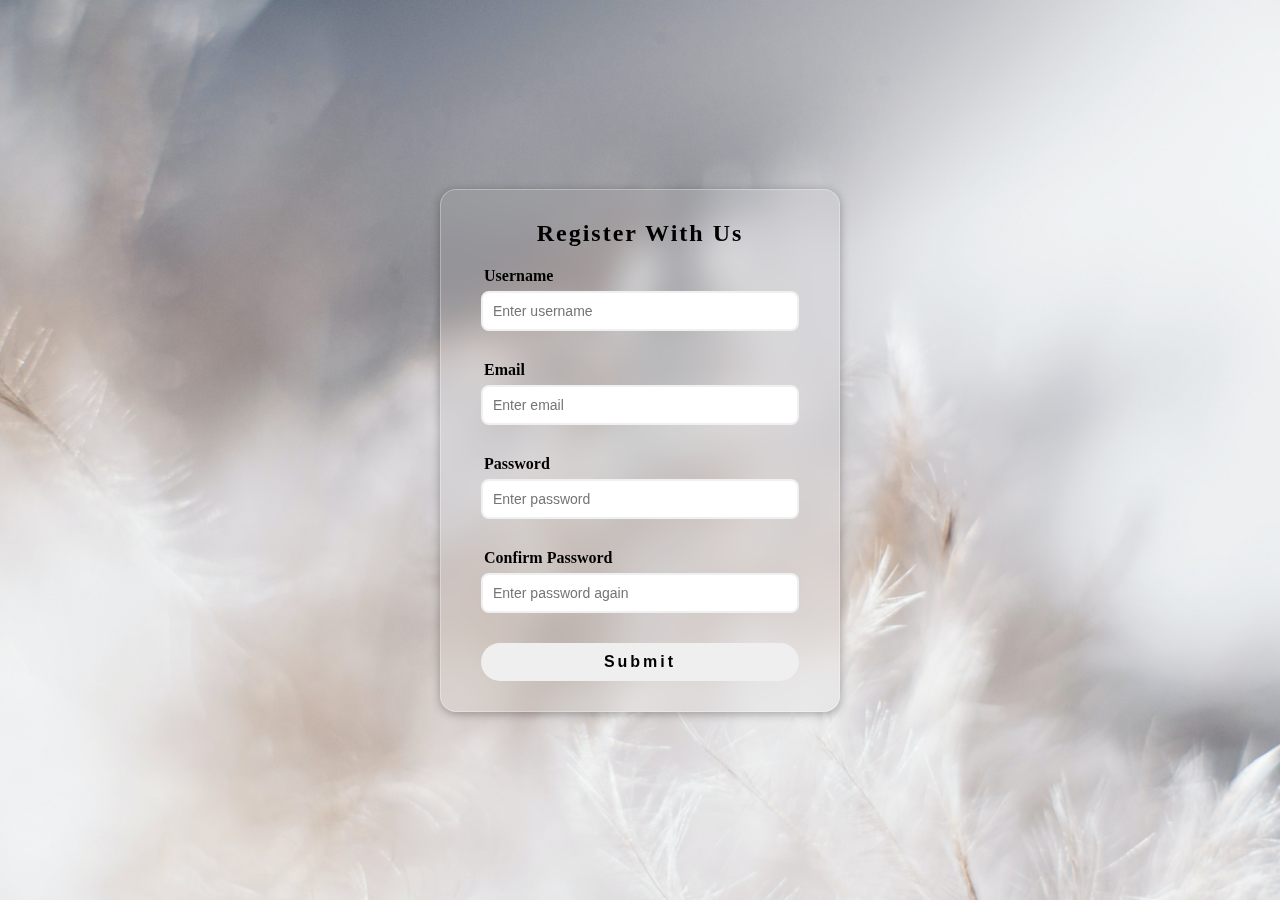
<file: Example_1_Form_Validator/index.html>
<!DOCTYPE html>
<html lang="en">
<head>
    <meta charset="UTF-8">
    <meta http-equiv="X-UA-Compatible" content="IE=edge">
    <meta name="viewport" content="width=device-width, initial-scale=1.0">
    <title>Form Validator</title>
    <!-- Style CSS -->
    <link rel="stylesheet" href="style.css">
    <!-- Google Font -->
    <link href="https://fonts.googleapis.com/css2?family=Open+Sans:wght@300&display=swap" rel="stylesheet">

</head>
<body>
    <div class="container">
        <form id="form" class="form">
            <h2>Register With Us</h2>
            <div class="form-control">
                <label for="username">Username</label>
                <input autocomplete="off" type="text" id="username" placeholder="Enter username">
                <small>Error message</small>
            </div>
            <div class="form-control">
                <label for="email">Email</label>
                <input autocomplete="off" type="text" id="email" placeholder="Enter email">
                <small>Error message</small>
            </div><div class="form-control">
                <label for="password">Password</label>
                <input autocomplete="off" type="password" id="password" placeholder="Enter password">
                <small>Error message</small>
            </div><div class="form-control">
                <label for="password2">Confirm Password</label>
                <input autocomplete="off" type="password" id="password2" placeholder="Enter password again">
                <small>Error message</small>
            </div>
            <button>Submit</button>
        </form>
    </div>




    <!-- Script JS -->
    <script src="script.js"></script>
</body>
</html>
</file>
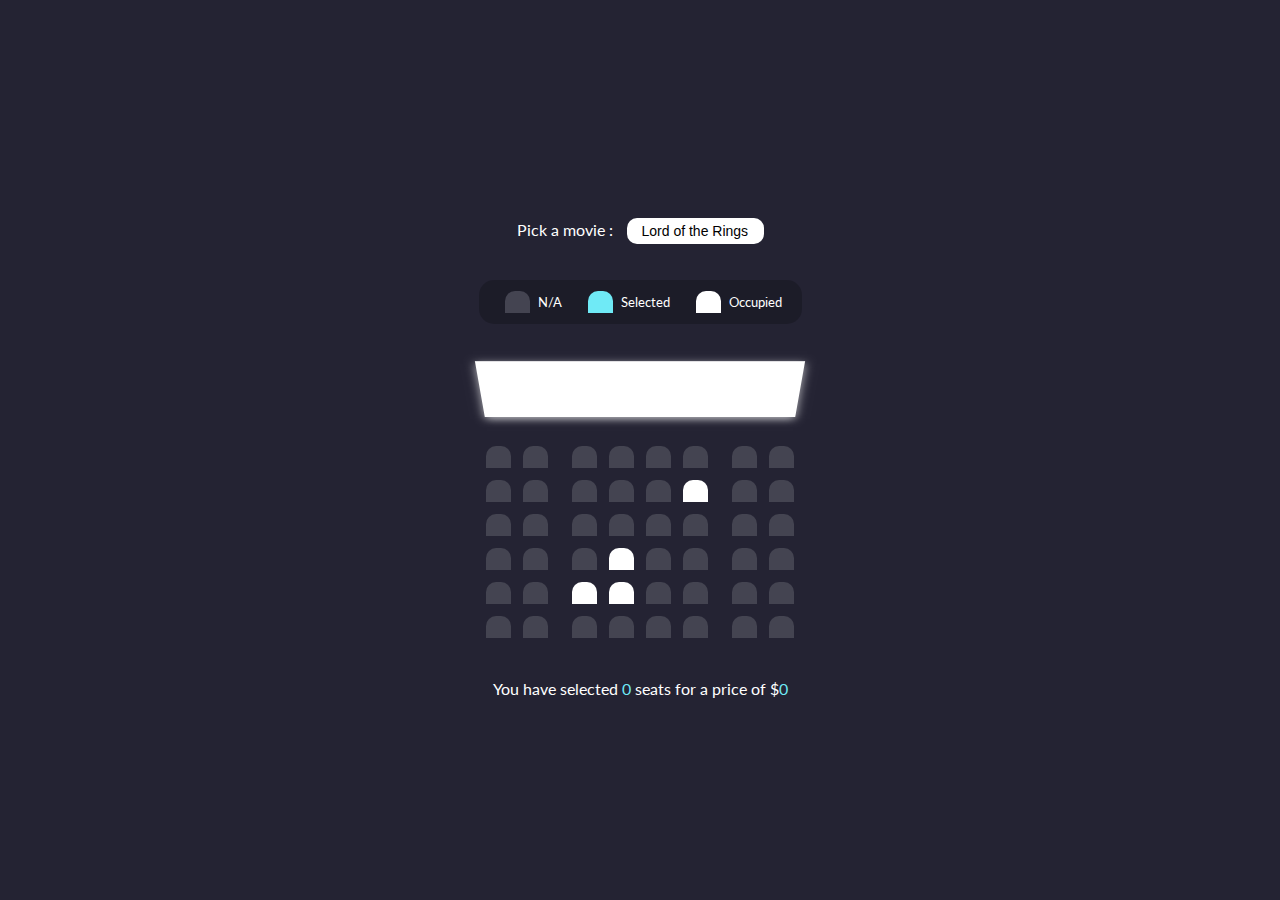
<file: Example_2_Movie_Seat_Booking/index.html>
<!DOCTYPE html>
<html lang="en">
<head>
    <meta charset="UTF-8">
    <meta http-equiv="X-UA-Compatible" content="IE=edge">
    <meta name="viewport" content="width=device-width, initial-scale=1.0">
    <title>Movie Seat Booking</title>
    <!-- Style CSS -->
    <link rel="stylesheet" href="style.css">
</head>
<body>
    
    <div class="movie-container">
        <label> Pick a movie :</label>
        <select id="movie">
            <option value="10">Lord of the Rings</option>
            <option value="15">Harry Potter</option>
            <option value="20">Avengers</option>
            <option value="25">Iron Man</option>
        </select>
    </div>
    <ul class="showcase">
        <li>
            <div class="seat">
            </div>
            <small>N/A</small>
        </li>
        <li>
            <div class="seat selected">
            </div>
             <small>Selected</small>
        </li>
        <li>
            <div class="seat occupied">
                
            </div>
            <small>Occupied</small>
        </li>
    </ul>
    <div class="container">
        <div class="screen"></div>
        <div class="row">
            <div class="seat"></div>
            <div class="seat"></div>
            <div class="seat"></div>
            <div class="seat"></div>
            <div class="seat"></div>
            <div class="seat"></div>
            <div class="seat"></div>
            <div class="seat"></div>
        </div>
        <div class="row">
            <div class="seat"></div>
            <div class="seat"></div>
            <div class="seat"></div>
            <div class="seat"></div>
            <div class="seat"></div>
            <div class="seat occupied"></div>
            <div class="seat"></div>
            <div class="seat"></div>
        </div>
        <div class="row">
            <div class="seat"></div>
            <div class="seat"></div>
            <div class="seat"></div>
            <div class="seat"></div>
            <div class="seat"></div>
            <div class="seat"></div>
            <div class="seat"></div>
            <div class="seat"></div>
        </div>
        <div class="row">
            <div class="seat"></div>
            <div class="seat"></div>
            <div class="seat"></div>
            <div class="seat occupied"></div>
            <div class="seat"></div>
            <div class="seat"></div>
            <div class="seat"></div>
            <div class="seat"></div>
        </div>
        <div class="row">
            <div class="seat"></div>
            <div class="seat"></div>
            <div class="seat occupied"></div>
            <div class="seat occupied"></div>
            <div class="seat"></div>
            <div class="seat"></div>
            <div class="seat"></div>
            <div class="seat"></div>
        </div>
        <div class="row">
            <div class="seat"></div>
            <div class="seat"></div>
            <div class="seat"></div>
            <div class="seat"></div>
            <div class="seat"></div>
            <div class="seat"></div>
            <div class="seat"></div>
            <div class="seat"></div>
        </div>
    </div>

    <p class="text"> You have selected <span id="count">0</span> seats for a price of $<span id="total">0</span></p>


    <!-- Script JS -->
    <script src="script.js"></script>
</body>
</html>
</file>
<file: Example_1_Form_Validator/style.css>
:root{
    --success-color:#2ecc71;
    --error-color:#e74c3c;
}


*{
    box-sizing: border-box;
    
}

body{
    background-color: #f9fafb;
    font-family: "Open Sans, sans-serif";
    display: flex;
    align-items: center;
    justify-content: center;
    min-height: 100vh;
    width: 100%;
    margin: 0;
    background-image: url("background.jpg");
    background-position: center;
    background-repeat: no-repeat;
    background-size: cover;
}


.container{
    background-attachment: fixed;
    border-radius: 10px;
    box-shadow: 0 2px 10px rgba(0,0,0,0.3);
    width: 400px;
    background: rgba(255, 255, 255, 0.04);
    border-radius: 16px;
    /* box-shadow: 0 4px 30px rgba(0, 0, 0, 0.1); */
    backdrop-filter: blur(17.1px);
    -webkit-backdrop-filter: blur(17.1px);
    border: 1px solid rgba(255, 255, 255, 0.3);
}

h2{
    color: black;
    text-align: center;
    margin: 0 0 20px;
    letter-spacing: 2px;
}

.form{
    padding: 30px 40px;
}

.form-control{
    margin-bottom: 10px;
    padding-bottom: 20px;
    position: relative;

}

.form-control label {
    color: black ;
    font-weight: bolder;
    display: block;
    margin-bottom: 6px;
    margin-left:3px;
}
.form-control input{
    border: 2px solid #f0f0f0;
    border-radius: 8px;
    display: block;
    width: 100%;
    padding: 10px;
    font-size: 14px;
    outline: none;
}

.form-control input:focus {
    border-color: rgba(0, 0, 0, 0.411);
}

.form-control.success input {
    border-color: var(--success-color);
}

.form-control.error input{
    border-color: var(--error-color);
}

.form-control small {
    color : var(--error-color);
    margin-left: 6px;
    position: absolute;
    font-weight: bolder;
    bottom: 0;
    left: 0;
    visibility: hidden;
}

.form-control.error small {
    visibility: visible;
}

.form button {
    cursor: pointer;
    color: black;
    font-weight: bolder;
    border-radius: 20px;
    border: none;
    display: block;
    font-size: 16px;
    padding: 10px;
    letter-spacing: 3px;
    margin-top: 10px;
    width: 100%;
}

.form button:hover{
    background-color: black;
    color: #ddd;
}
</file>
<file: Example_2_Movie_Seat_Booking/style.css>
@import url('https://fonts.googleapis.com/css2?family=Lato:wght@100&display=swap');

*{
    box-sizing: border-box;
}
body{
    background-color: #242333;
    display: flex;
    flex-direction: column;
    color: #fff;
    align-items: center;
    justify-content: center;
    min-height: 100vh;
    font-family: 'Lato', sans-serif;
    margin: 0;
}

.movie-container{
    margin: 20px 0px;
}

.movie-container select {
    background-color: #fff;
    border: 0;
    border-radius: 10px;
    font-size: 14px;
    margin-left: 10px;
    padding: 5px 15px 5px 15px;
    -moz-appearance: none;
    -webkit-appearance: none;
    appearance: none;
}

.container{
    perspective: 800px;
    margin-bottom: 30px;
}

.seat{
    background-color: #444451;
    height: 22px;
    width: 25px;
    margin: 6px;
    border-top-left-radius: 10px;
    border-top-right-radius: 10px;

}
.seat.selected{
    background-color: #6feaf6;
}
.seat.occupied {
    background-color: #fff;
}
.seat:nth-of-type(2){
    margin-right: 18px;
}
.seat:nth-last-of-type(2){
    margin-left: 18px;
}
.seat:not(.occupied):hover{
    cursor: pointer;
    transform: scale(1.2);
}
.showcase .seat:not(.occupied):hover{
    cursor: default;
    transform: scale(1);
}
.row{
    display: flex;
}
.showcase{
    background-color: rgba(0,0,0,0.2);
    padding: 5px 10px;
    border-radius: 15px;
    color: #fff;
    list-style-type: none;
    display: flex;
    justify-content: space-between;
}

.showcase li{
    display: flex;
    align-items: center;
    justify-content: center;
    margin: 0 10px;
}
.showcase li small{
    margin-left: 2px;
}

.screen{
    background-color: #fff;
    height: 70px;
    width: 100%;
    margin: 15px 0;
    transform: rotateX(-45deg);
    box-shadow: 0 3px 10px rgba(255, 255, 255, 0.7);
}

p.text{
    margin: 5px 0;
}

p.text span{
  color: #6feaf6;
}
</file>
